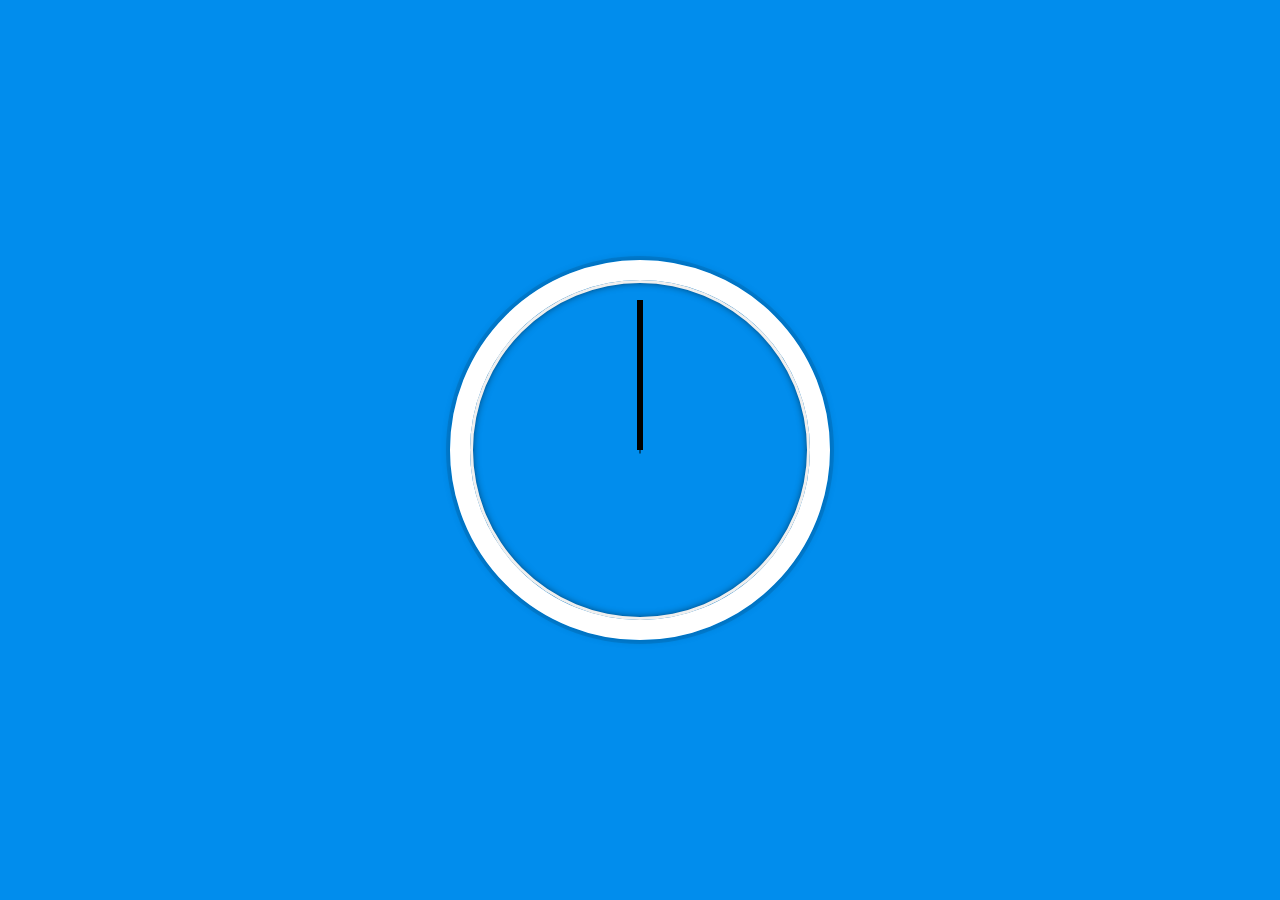
<file: index.html>
<!DOCTYPE html>
<html lang="en">
  <head>
    <meta charset="UTF-8" />
    <title>JS + CSS Clock</title>
    <link rel="stylesheet" href="./css/style.css" />
  </head>
  <body>
    <div class="clock">
      <div class="clock-face">
        <div class="hand hour-hand"></div>
        <div class="hand min-hand"></div>
        <div class="hand second-hand"></div>
      </div>
    </div>

    <!-- //! app.js    -->
    <script src="https://ajax.googleapis.com/ajax/libs/jquery/3.4.1/jquery.min.js"></script>
    <script src="./js/lodash.js"></script>
    <script src="./js/myfunctions.js"></script>
    <script src="./js/app.js"></script>
  </body>
</html>
</file>
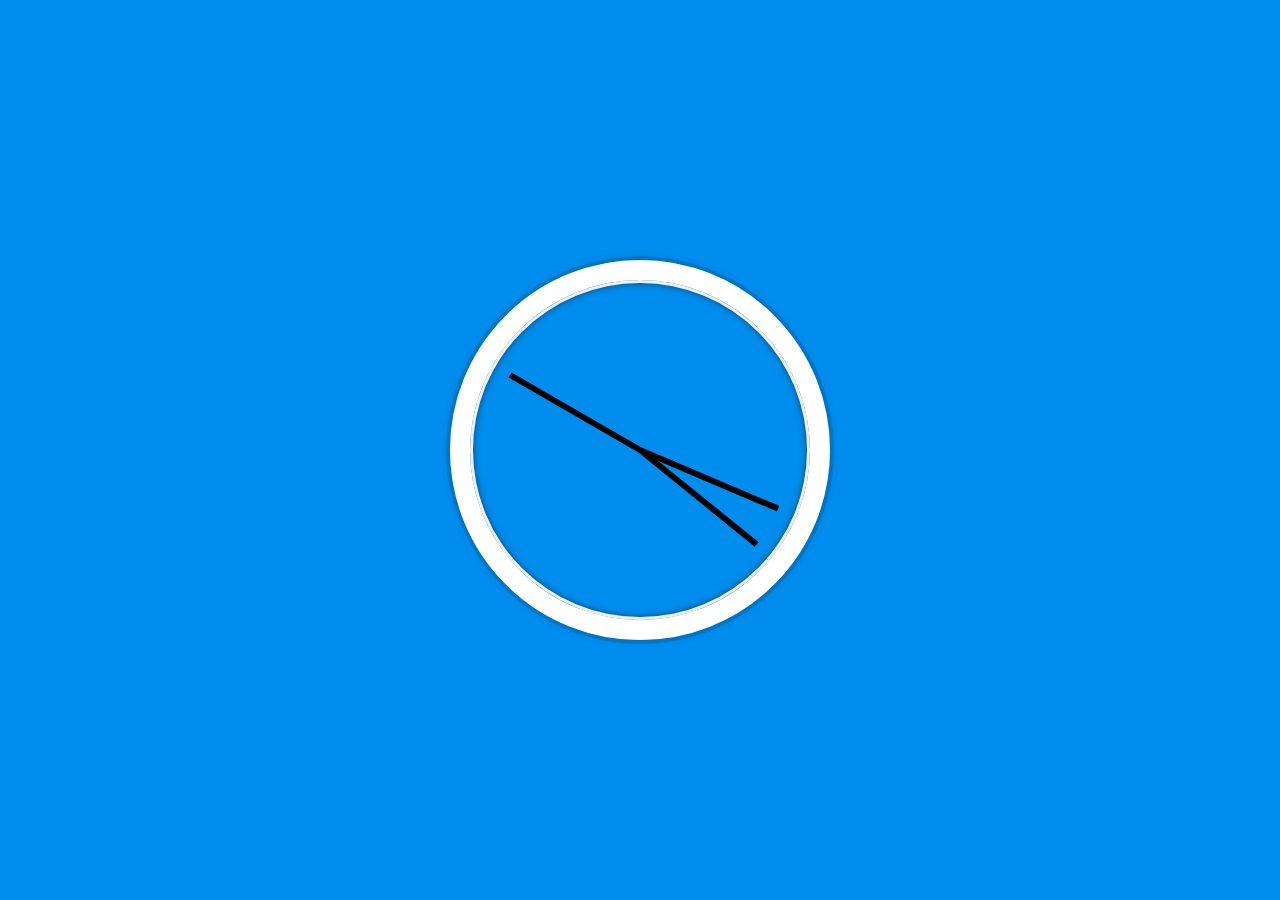
<file: index-FINISHED.html>
<!DOCTYPE html>
<html lang="en">
<head>
  <meta charset="UTF-8">
  <title>JS + CSS Clock</title>
</head>
<body>


    <div class="clock">
      <div class="clock-face">
        <div class="hand hour-hand"></div>
        <div class="hand min-hand"></div>
        <div class="hand second-hand"></div>
      </div>
    </div>


  <style>
    html {
      background: #018DED url(https://unsplash.it/1500/1000?image=881&blur=5);
      background-size: cover;
      font-family: 'helvetica neue';
      text-align: center;
      font-size: 10px;
    }

    body {
      margin: 0;
      font-size: 2rem;
      display: flex;
      flex: 1;
      min-height: 100vh;
      align-items: center;
    }

    .clock {
      width: 30rem;
      height: 30rem;
      border: 20px solid white;
      border-radius: 50%;
      margin: 50px auto;
      position: relative;
      padding: 2rem;
      box-shadow:
        0 0 0 4px rgba(0,0,0,0.1),
        inset 0 0 0 3px #EFEFEF,
        inset 0 0 10px black,
        0 0 10px rgba(0,0,0,0.2);
    }

    .clock-face {
      position: relative;
      width: 100%;
      height: 100%;
      transform: translateY(-3px); /* account for the height of the clock hands */
    }

    .hand {
      width: 50%;
      height: 6px;
      background: black;
      position: absolute;
      top: 50%;
      transform-origin: 100%;
      transform: rotate(90deg);
      transition: all 0.05s;
      transition-timing-function: cubic-bezier(0.1, 2.7, 0.58, 1);
    }
</style>

<script>
  const secondHand = document.querySelector('.second-hand');
  const minsHand = document.querySelector('.min-hand');
  const hourHand = document.querySelector('.hour-hand');

  function setDate() {
    const now = new Date();

    const seconds = now.getSeconds();
    const secondsDegrees = ((seconds / 60) * 360) + 90;
    secondHand.style.transform = `rotate(${secondsDegrees}deg)`;

    const mins = now.getMinutes();
    const minsDegrees = ((mins / 60) * 360) + ((seconds/60)*6) + 90;
    minsHand.style.transform = `rotate(${minsDegrees}deg)`;

    const hour = now.getHours();
    const hourDegrees = ((hour / 12) * 360) + ((mins/60)*30) + 90;
    hourHand.style.transform = `rotate(${hourDegrees}deg)`;
  }

  setInterval(setDate, 1000);

  setDate();

</script>
</body>
</html>
</file>
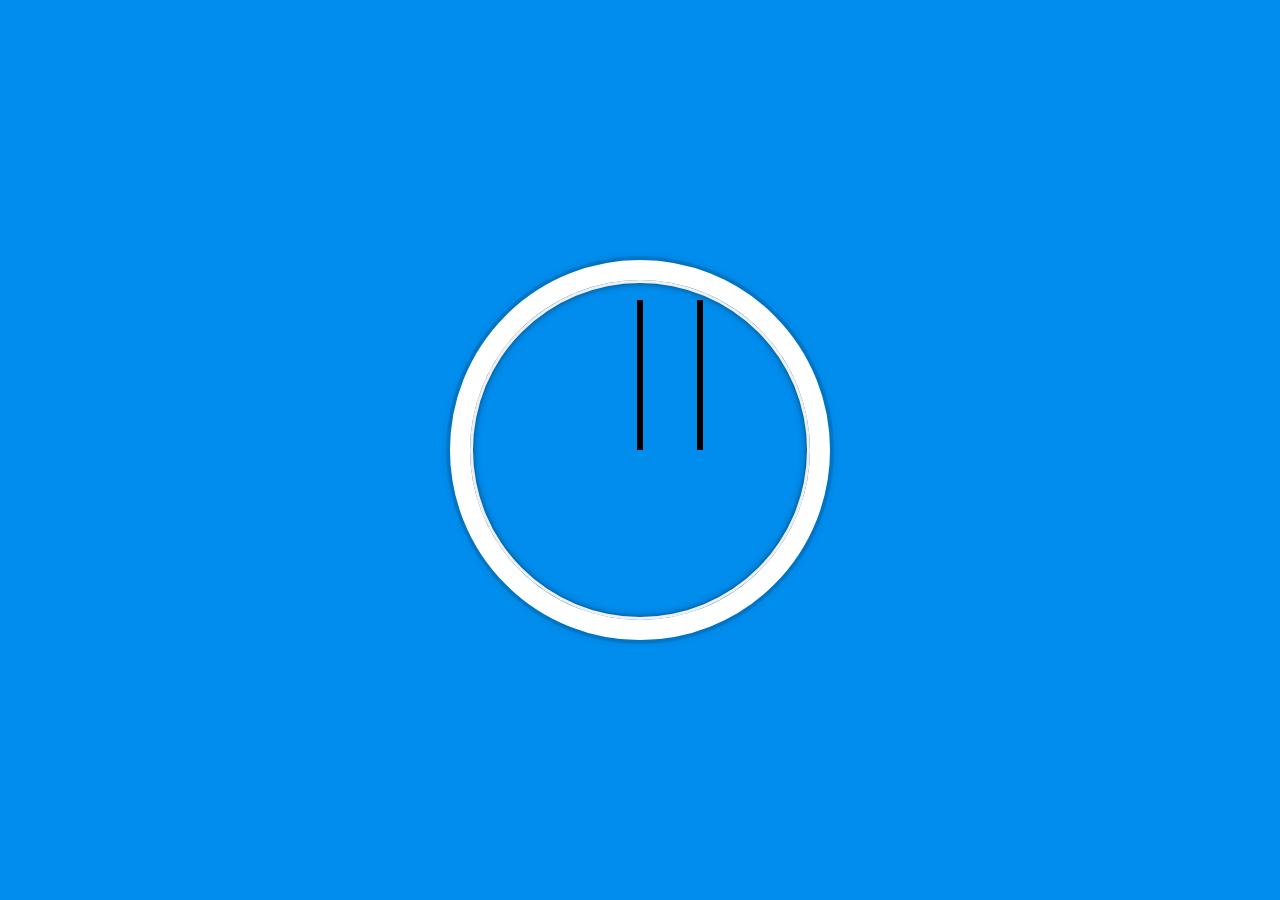
<file: index-START.html>
<!DOCTYPE html>
<html lang="en">
  <head>
    <meta charset="UTF-8" />
    <title>JS + CSS Clock</title>
    <link rel="stylesheet" href="./css/style.css" />
  </head>
  <body>
    <div class="clock">
      <div class="clock-face">
        <div class="hand hour-hand"></div>
        <div class="hand min-hand"></div>
        <div class="hand second-hand"></div>
      </div>
    </div>

    <style>
      html {
        background: #018ded url(https://unsplash.it/1500/1000?image=881&blur=5);
        background-size: cover;
        font-family: "helvetica neue";
        text-align: center;
        font-size: 10px;
      }

      body {
        margin: 0;
        font-size: 2rem;
        display: flex;
        flex: 1;
        min-height: 100vh;
        align-items: center;
      }

      .clock {
        width: 30rem;
        height: 30rem;
        border: 20px solid white;
        border-radius: 50%;
        margin: 50px auto;
        position: relative;
        padding: 2rem;
        box-shadow: 0 0 0 4px rgba(0, 0, 0, 0.1), inset 0 0 0 3px #efefef,
          inset 0 0 10px black, 0 0 10px rgba(0, 0, 0, 0.2);
      }

      .clock-face {
        position: relative;
        width: 100%;
        height: 100%;
        transform: translateY(
          -3px
        ); /* account for the height of the clock hands */
      }

      .hand {
        width: 50%;
        height: 6px;
        background: black;
        position: absolute;
        top: 50%;
      }
    </style>

    <!-- //! app.js    -->
    <script src="https://ajax.googleapis.com/ajax/libs/jquery/3.4.1/jquery.min.js"></script>
    <script src="./js/lodash.js"></script>
    <script src="./js/myfunctions.js"></script>
    <script src="./js/app.js"></script>
  </body>
</html>
</file>
<file: css/style.css>
html {
  background: #018ded url(https://unsplash.it/1500/1000?image=881&blur=5);
  background-size: cover;
  font-family: "helvetica neue";
  text-align: center;
  font-size: 10px;
}

body {
  margin: 0;
  font-size: 2rem;
  display: -webkit-box;
  display: -ms-flexbox;
  display: flex;
  -webkit-box-flex: 1;
      -ms-flex: 1;
          flex: 1;
  min-height: 100vh;
  -webkit-box-align: center;
      -ms-flex-align: center;
          align-items: center;
}

.clock {
  width: 30rem;
  height: 30rem;
  border: 20px solid white;
  border-radius: 50%;
  margin: 50px auto;
  position: relative;
  padding: 2rem;
  -webkit-box-shadow: 0 0 0 4px rgba(0, 0, 0, 0.1), inset 0 0 0 3px #efefef, inset 0 0 10px black, 0 0 10px rgba(0, 0, 0, 0.2);
          box-shadow: 0 0 0 4px rgba(0, 0, 0, 0.1), inset 0 0 0 3px #efefef, inset 0 0 10px black, 0 0 10px rgba(0, 0, 0, 0.2);
}

.clock-face {
  position: relative;
  width: 100%;
  height: 100%;
  -webkit-transform: translateY(-3px);
          transform: translateY(-3px);
  /* account for the height of the clock hands */
}

.hand {
  width: 50%;
  height: 6px;
  background: black;
  position: absolute;
  top: 50%;
  -webkit-transform-origin: 100%;
          transform-origin: 100%;
  -webkit-transform: rotate(90deg);
          transform: rotate(90deg);
  -webkit-transition: all 0.07s;
  transition: all 0.07s;
  -webkit-transition-timing-function: cubic-bezier(0, 3.74, 0.58, 1);
          transition-timing-function: cubic-bezier(0, 3.74, 0.58, 1);
  position: relative;
}

.second-hand {
  background: black;
  height: 1px;
}

.hour-hand {
  position: absolute;
  width: 30%;
  left: 20%;
}
/*# sourceMappingURL=style.css.map */
</file>
